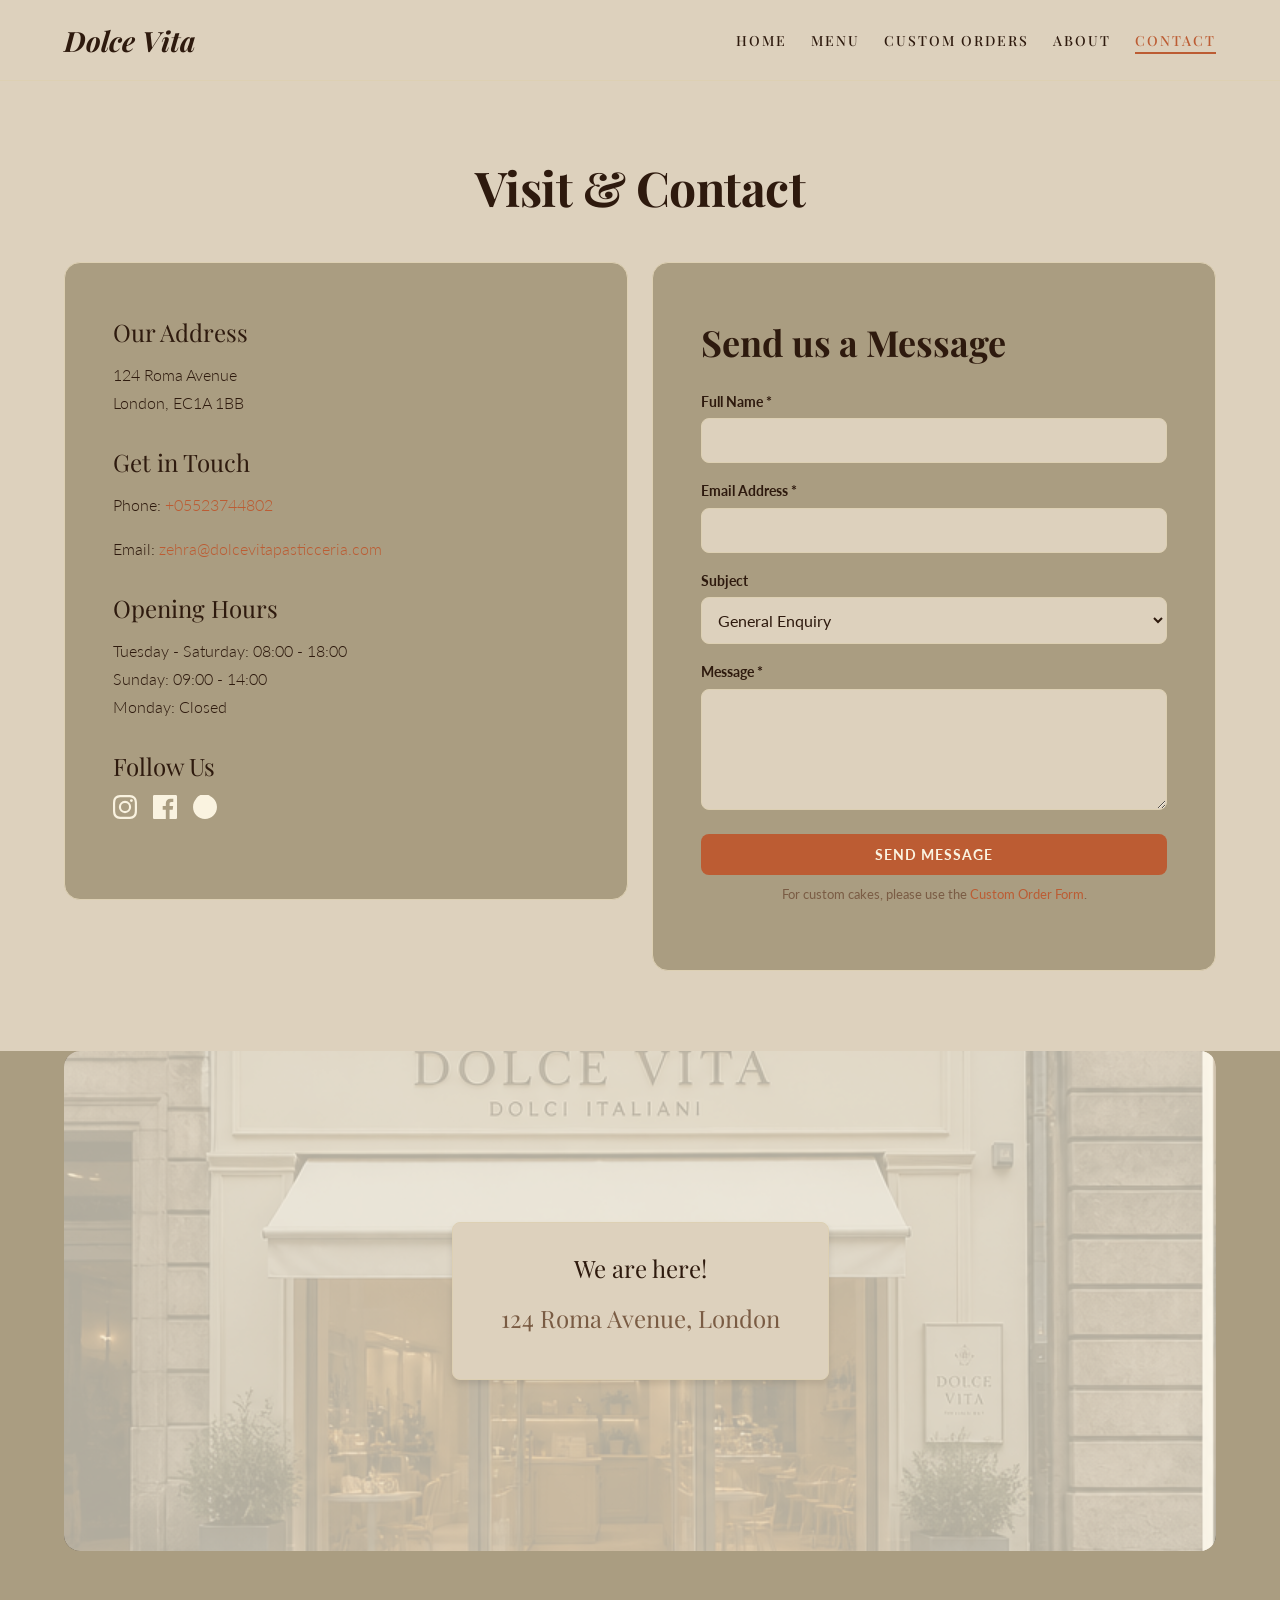
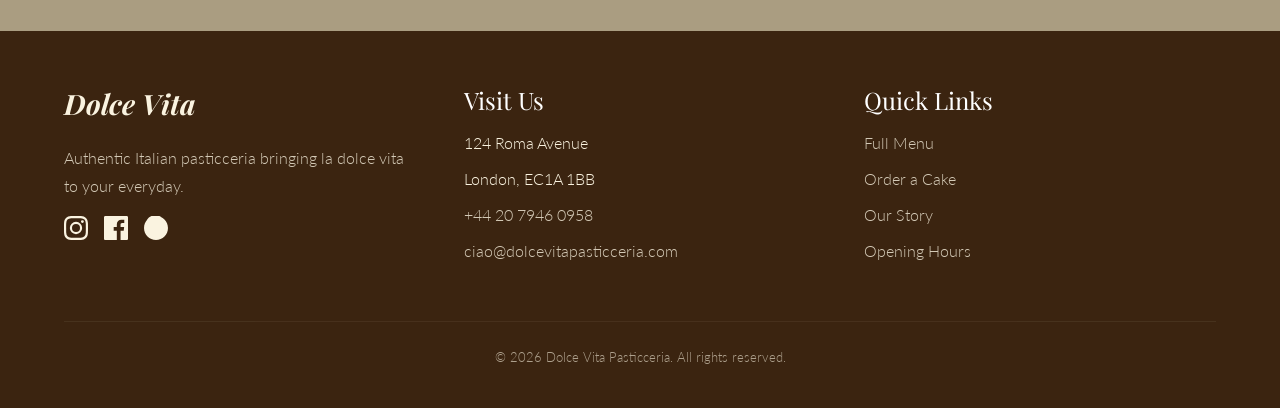
<file: contact.html>
<!DOCTYPE html>
<html lang="en">

<head>
  <meta charset="UTF-8">
  <meta name="viewport" content="width=device-width, initial-scale=1.0">
  <title>Visit & Contact | Dolce Vita Pasticceria</title>
  <meta name="description"
    content="Get in touch with Dolce Vita Pasticceria. Find our location, opening hours, contact details, and follow us on social media.">
  <link rel="stylesheet" href="styles.css">

  <!-- Structured Data for LocalBusiness -->
  <script type="application/ld+json">
  {
    "@context": "https://schema.org",
    "@type": "Bakery",
    "name": "Dolce Vita Pasticceria",
    "image": "https://picsum.photos/seed/bakery/1200/800",
    "@id": "",
    "url": "https://dolcevitapasticceria.com",
    "telephone": "+44 20 7946 0958",
    "address": {
      "@type": "PostalAddress",
      "streetAddress": "124 Roma Avenue",
      "addressLocality": "London",
      "postalCode": "EC1A 1BB",
      "addressCountry": "UK"
    }
  }
  </script>
</head>

<body>

  <!-- Navigation -->
  <header>
    <div class="container nav-container">
      <a href="index.html" class="logo">Dolce Vita</a>
      <nav>
        <ul class="nav-links">
          <li><a href="index.html">Home</a></li>
          <li><a href="menu.html">Menu</a></li>
          <li><a href="custom-orders.html">Custom Orders</a></li>
          <li><a href="about.html">About</a></li>
          <li><a href="contact.html">Contact</a></li>
        </ul>
      </nav>
    </div>
  </header>

  <main>
    <section class="section">
      <div class="container">
        <h1 class="text-center" style="margin-bottom: var(--space-xl);">Visit & Contact</h1>

        <div class="grid grid-2" style="align-items: start;">
          <!-- Info Blocks -->
          <div>
            <div class="contact-info">
              <div class="info-block">
                <h3>Our Address</h3>
                <p>124 Roma Avenue<br>London, EC1A 1BB</p>
              </div>
              <div class="info-block">
                <h3>Get in Touch</h3>
                <p>Phone: <a href="tel:5523744802">+05523744802</a></p>
                <p>Email: <a href="mailto:zehra@dolcevitapasticceria.com">zehra@dolcevitapasticceria.com</a></p>
              </div>
              <div class="info-block">
                <h3>Opening Hours</h3>
                <p>Tuesday - Saturday: 08:00 - 18:00<br>Sunday: 09:00 - 14:00<br>Monday: Closed</p>
              </div>
              <div class="info-block">
                <h3>Follow Us</h3>
                <div class="social-icons" style="margin-top: var(--space-xs);">
                  <a href="#" aria-label="Instagram">
                    <svg viewBox="0 0 24 24">
                      <path
                        d="M12 2.163c3.204 0 3.584.012 4.85.07 3.252.148 4.771 1.691 4.919 4.919.058 1.265.069 1.645.069 4.849 0 3.205-.012 3.584-.069 4.849-.149 3.225-1.664 4.771-4.919 4.919-1.266.058-1.644.07-4.85.07-3.204 0-3.584-.012-4.849-.07-3.26-.149-4.771-1.699-4.919-4.92-.058-1.265-.07-1.644-.07-4.849 0-3.204.013-3.583.07-4.849.149-3.227 1.664-4.771 4.919-4.919 1.266-.057 1.645-.069 4.849-.069zM12 0C8.741 0 8.333.014 7.053.072 2.695.272.273 2.69.073 7.052.014 8.333 0 8.741 0 12c0 3.259.014 3.668.072 4.948.2 4.358 2.618 6.78 6.98 6.98C8.333 23.986 8.741 24 12 24c3.259 0 3.668-.014 4.948-.072 4.354-.2 6.782-2.618 6.979-6.98.059-1.28.073-1.689.073-4.948 0-3.259-.014-3.667-.072-4.947-.196-4.354-2.617-6.78-6.979-6.98C15.668.014 15.259 0 12 0zm0 5.838a6.162 6.162 0 100 12.324 6.162 6.162 0 000-12.324zM12 16a4 4 0 110-8 4 4 0 010 8zm6.406-11.845a1.44 1.44 0 100 2.881 1.44 1.44 0 000-2.881z" />
                    </svg>
                  </a>
                  <a href="#" aria-label="Facebook">
                    <svg viewBox="0 0 24 24">
                      <path
                        d="M22.675 0h-21.35C.597 0 0 .597 0 1.325v21.351C0 23.403.597 24 1.325 24h11.495v-9.294H9.691v-3.622h3.129V8.413c0-3.1 1.893-4.788 4.659-4.788 1.325 0 2.463.099 2.795.143v3.24l-1.918.001c-1.504 0-1.795.715-1.795 1.763v2.313h3.587l-.467 3.622h-3.12V24h6.116c.73 0 1.323-.597 1.323-1.325V1.325C24 .597 23.403 0 22.675 0z" />
                    </svg>
                  </a>
                  <a href="#" aria-label="TripAdvisor">
                    <svg viewBox="0 0 24 24">
                      <path
                        d="M12.001 23.959c-6.617 0-11.98-5.362-11.98-11.979C.021 5.362 5.384 0 12.001 0c6.616 0 11.979 5.362 11.979 11.98 0 6.617-5.363 11.979-11.979 11.979zm7.042-8.318c-1.42 0-2.571-1.15-2.571-2.57s1.151-2.572 2.571-2.572 2.57 1.152 2.57 2.572-1.15 2.57-2.57 2.57zm-14.084 0c-1.42 0-2.571-1.15-2.571-2.57s1.151-2.572 2.571-2.572 2.57 1.152 2.57 2.572-1.15 2.57-2.57 2.57zm7.042 1.488c2.474 0 4.479-2.004 4.479-4.479s-2.005-4.479-4.479-4.479-4.479 2.004-4.479 4.479 2.005 4.479 4.479 4.479zm0 1.258c-4.464 0-8.232-2.885-9.664-6.953-1.21-3.447-.234-7.387 2.56-9.824 3.738-3.26 9.387-3.252 13.111.015 2.84 2.49 3.784 6.452 2.518 9.9-1.458 4.014-5.184 6.862-9.525 6.862zm0-4.043c-1.614 0-2.923-1.309-2.923-2.923 0-1.615 1.309-2.924 2.923-2.924s2.923 1.309 2.923 2.924c0 1.614-1.309 2.923-2.923 2.923z" />
                    </svg>
                  </a>
                </div>
              </div>
            </div>
          </div>

          <!-- Contact Form -->
          <div>
            <form id="contact-form" action="https://api.web3forms.com/submit" method="POST">
              <input type="hidden" name="access_key" value="695d9dad-4109-4db2-8c81-6d5deb1cad40">
              <h2 style="margin-bottom: var(--space-md);">Send us a Message</h2>
              <div class="form-group">
                <label for="contact-name">Full Name *</label>
                <input type="text" id="contact-name" name="name" required>
              </div>
              <div class="form-group">
                <label for="contact-email">Email Address *</label>
                <input type="email" id="contact-email" name="email" required>
              </div>
              <div class="form-group">
                <label for="contact-subject">Subject</label>
                <select id="contact-subject" name="contact-subject">
                  <option value="general">General Enquiry</option>
                  <option value="feedback">Feedback</option>
                  <option value="press">Press & Media</option>
                </select>
              </div>
              <div class="form-group">
                <label for="contact-message">Message *</label>
                <textarea id="contact-message" name="message" rows="5" required></textarea>
              </div>
              <button type="submit" class="btn btn-primary" style="width: 100%;">Send Message</button>
              <p class="meta-text" style="margin-top: var(--space-sm); text-align: center;">For custom cakes, please use
                the <a href="custom-orders.html">Custom Order Form</a>.</p>
            </form>
          </div>
        </div>
      </div>
    </section>

    <!-- Map Section -->
    <section class="section section-alt" style="padding-top: 0;">
      <div class="container">
        <div class="map-placeholder" style="height: 500px;">
          <div class="map-overlay">
            <h3>We are here!</h3>
            <p>124 Roma Avenue, London</p>
          </div>
        </div>
      </div>
    </section>
  </main>

  <!-- Footer -->
  <footer>
    <div class="container">
      <div class="footer-content">
        <div class="footer-brand">
          <h2 class="logo">Dolce Vita</h2>
          <p style="margin-top: var(--space-md); opacity: 0.8;">Authentic Italian pasticceria bringing la dolce vita to
            your everyday.</p>
          <div class="social-icons">
            <a href="#" aria-label="Instagram">
              <svg viewBox="0 0 24 24">
                <path
                  d="M12 2.163c3.204 0 3.584.012 4.85.07 3.252.148 4.771 1.691 4.919 4.919.058 1.265.069 1.645.069 4.849 0 3.205-.012 3.584-.069 4.849-.149 3.225-1.664 4.771-4.919 4.919-1.266.058-1.644.07-4.85.07-3.204 0-3.584-.012-4.849-.07-3.26-.149-4.771-1.699-4.919-4.92-.058-1.265-.07-1.644-.07-4.849 0-3.204.013-3.583.07-4.849.149-3.227 1.664-4.771 4.919-4.919 1.266-.057 1.645-.069 4.849-.069zM12 0C8.741 0 8.333.014 7.053.072 2.695.272.273 2.69.073 7.052.014 8.333 0 8.741 0 12c0 3.259.014 3.668.072 4.948.2 4.358 2.618 6.78 6.98 6.98C8.333 23.986 8.741 24 12 24c3.259 0 3.668-.014 4.948-.072 4.354-.2 6.782-2.618 6.979-6.98.059-1.28.073-1.689.073-4.948 0-3.259-.014-3.667-.072-4.947-.196-4.354-2.617-6.78-6.979-6.98C15.668.014 15.259 0 12 0zm0 5.838a6.162 6.162 0 100 12.324 6.162 6.162 0 000-12.324zM12 16a4 4 0 110-8 4 4 0 010 8zm6.406-11.845a1.44 1.44 0 100 2.881 1.44 1.44 0 000-2.881z" />
              </svg>
            </a>
            <a href="#" aria-label="Facebook">
              <svg viewBox="0 0 24 24">
                <path
                  d="M22.675 0h-21.35C.597 0 0 .597 0 1.325v21.351C0 23.403.597 24 1.325 24h11.495v-9.294H9.691v-3.622h3.129V8.413c0-3.1 1.893-4.788 4.659-4.788 1.325 0 2.463.099 2.795.143v3.24l-1.918.001c-1.504 0-1.795.715-1.795 1.763v2.313h3.587l-.467 3.622h-3.12V24h6.116c.73 0 1.323-.597 1.323-1.325V1.325C24 .597 23.403 0 22.675 0z" />
              </svg>
            </a>
            <a href="#" aria-label="TripAdvisor">
              <svg viewBox="0 0 24 24">
                <path
                  d="M12.001 23.959c-6.617 0-11.98-5.362-11.98-11.979C.021 5.362 5.384 0 12.001 0c6.616 0 11.979 5.362 11.979 11.98 0 6.617-5.363 11.979-11.979 11.979zm7.042-8.318c-1.42 0-2.571-1.15-2.571-2.57s1.151-2.572 2.571-2.572 2.57 1.152 2.57 2.572-1.15 2.57-2.57 2.57zm-14.084 0c-1.42 0-2.571-1.15-2.571-2.57s1.151-2.572 2.571-2.572 2.57 1.152 2.57 2.572-1.15 2.57-2.57 2.57zm7.042 1.488c2.474 0 4.479-2.004 4.479-4.479s-2.005-4.479-4.479-4.479-4.479 2.004-4.479 4.479 2.005 4.479 4.479 4.479zm0 1.258c-4.464 0-8.232-2.885-9.664-6.953-1.21-3.447-.234-7.387 2.56-9.824 3.738-3.26 9.387-3.252 13.111.015 2.84 2.49 3.784 6.452 2.518 9.9-1.458 4.014-5.184 6.862-9.525 6.862zm0-4.043c-1.614 0-2.923-1.309-2.923-2.923 0-1.615 1.309-2.924 2.923-2.924s2.923 1.309 2.923 2.924c0 1.614-1.309 2.923-2.923 2.923z" />
              </svg>
            </a>
          </div>
        </div>
        <div>
          <h3 style="color:white;">Visit Us</h3>
          <ul class="footer-links">
            <li>124 Roma Avenue</li>
            <li>London, EC1A 1BB</li>
            <li><a href="tel:+442079460958">+44 20 7946 0958</a></li>
            <li><a href="mailto:ciao@dolcevitapasticceria.com">ciao@dolcevitapasticceria.com</a></li>
          </ul>
        </div>
        <div>
          <h3 style="color:white;">Quick Links</h3>
          <ul class="footer-links">
            <li><a href="menu.html">Full Menu</a></li>
            <li><a href="custom-orders.html">Order a Cake</a></li>
            <li><a href="about.html">Our Story</a></li>
            <li><a href="contact.html">Opening Hours</a></li>
          </ul>
        </div>
      </div>
      <div class="copyright">
        <p>&copy;
          <script>document.write(new Date().getFullYear())</script> Dolce Vita Pasticceria. All rights reserved.
        </p>
      </div>
    </div>
  </footer>

  <script src="main.js"></script>
</body>

</html>
</file>
<file: styles.css>
@import url('https://fonts.googleapis.com/css2?family=Playfair+Display:ital,wght@0,400;0,700;1,400&family=Lato:wght@300;400;700&display=swap');

:root {
  /* Colors */
  --color-bg: #ddd1bd;
  --color-bg-alt: #aa9d81;
  --color-bg-dark: #3B2410;
  --color-accent: #bc5c33;
  --color-accent-hover: #a2b0b5;
  --color-gold: #2f2c2641;
  --color-gold-light: #F0D49A;
  --color-border: #DDD0B3;
  --color-text: #2E1A0E;
  --color-text-muted: #7A5C44;
  --color-text-light: #FAF3E0;

  /* Tag Colors */
  --color-tag-gf: #D4EDDA;
  --color-tag-gf-text: #1E6B35;
  --color-tag-v: #FFF3CD;
  --color-tag-v-text: #856404;
  --color-tag-vegan: #D1ECF1;
  --color-tag-vegan-text: #0C5460;

  /* Typography */
  --font-heading: 'Playfair Display', Georgia, serif;
  --font-body: 'Lato', Helvetica, Arial, sans-serif;

  /* Spacing Scale */
  --space-xs: 4px;
  --space-sm: 8px;
  --space-md: 16px;
  --space-lg: 24px;
  --space-xl: 48px;
  --space-2xl: 80px;
  --space-3xl: 128px;

  /* Borders & Radius */
  --radius-sm: 4px;
  --radius-md: 8px;
  --radius-lg: 16px;
  --border: 1px solid var(--color-border);
}

/* Reset */
* {
  box-sizing: border-box;
  margin: 0;
  padding: 0;
}

body {
  font-family: var(--font-body);
  font-size: 16px;
  font-weight: 300;
  line-height: 1.75;
  color: var(--color-text);
  background-color: var(--color-bg);
  min-height: 100vh;
  display: flex;
  flex-direction: column;
}

/* Typography elements */
h1,
h2,
h3,
h4 {
  font-family: var(--font-heading);
  color: var(--color-text);
}

h1 {
  font-size: 48px;
  font-weight: 700;
  letter-spacing: -0.5px;
  line-height: 1.1;
}

h2 {
  font-size: 36px;
  font-weight: 700;
  margin-bottom: var(--space-md);
}

h3 {
  font-size: 24px;
  font-weight: 400;
  margin-bottom: var(--space-sm);
}

h4 {
  font-size: 18px;
  font-weight: 400;
  font-style: italic;
  color: var(--color-text-muted);
}

p {
  margin-bottom: var(--space-md);
}

small,
.meta-text {
  font-size: 13px;
  font-weight: 400;
  color: var(--color-text-muted);
}

.italian-name {
  font-family: var(--font-heading);
  font-style: italic;
  color: var(--color-text);
  font-size: 20px;
}

.price {
  font-family: var(--font-body);
  font-size: 15px;
  font-weight: 700;
  color: var(--color-gold);
}

a {
  color: var(--color-accent);
  text-decoration: none;
  transition: color 0.2s;
}

a:hover {
  color: var(--color-accent-hover);
}

/* Layout Utilities */
.container {
  width: 100%;
  max-width: 1200px;
  margin: 0 auto;
  padding: 0 var(--space-lg);
}

.section {
  padding: var(--space-2xl) 0;
}

.section-alt {
  background-color: var(--color-bg-alt);
}

.text-center {
  text-align: center;
}

.grid {
  display: grid;
  gap: var(--space-lg);
}

.grid-2 {
  grid-template-columns: 1fr;
}

.grid-3 {
  grid-template-columns: 1fr;
}

.grid-4 {
  grid-template-columns: 1fr;
}

@media (min-width: 768px) {
  .grid-2 {
    grid-template-columns: repeat(2, 1fr);
  }

  .grid-3 {
    grid-template-columns: repeat(3, 1fr);
    gap: var(--space-xl);
  }

  .grid-4 {
    grid-template-columns: repeat(2, 1fr);
  }
}

@media (min-width: 1024px) {
  .grid-4 {
    grid-template-columns: repeat(4, 1fr);
  }
}

/* Navigation */
header {
  border-bottom: var(--border);
  background-color: var(--color-bg);
  position: sticky;
  top: 0;
  z-index: 100;
}

.nav-container {
  display: flex;
  justify-content: space-between;
  align-items: center;
  height: 80px;
}

.logo {
  font-family: var(--font-heading);
  font-style: italic;
  font-size: 28px;
  font-weight: 700;
  color: var(--color-text);
}

.nav-links {
  display: none;
  gap: var(--space-lg);
  list-style: none;
}

@media (min-width: 768px) {
  .nav-links {
    display: flex;
  }
}

.nav-links a {
  font-family: var(--font-body);
  font-size: 14px;
  font-family: var(--font-heading);
  font-weight: 500;
  letter-spacing: 2px;
  text-transform: uppercase;
  color: var(--color-text);
  position: relative;
  padding-bottom: 4px;
}

.nav-links a::after {
  content: '';
  position: absolute;
  width: 0;
  height: 2px;
  bottom: 0;
  left: 0;
  background-color: var(--color-accent);
  transition: width 0.3s ease;
}

.nav-links a:hover::after,
.nav-links a.active::after {
  width: 100%;
}

.nav-links a.active {
  color: var(--color-accent);
}

/* Buttons */
.btn {
  display: inline-block;
  padding: 12px 28px;
  border-radius: var(--radius-md);
  font-family: var(--font-body);
  font-size: 14px;
  font-weight: 700;
  letter-spacing: 1px;
  text-transform: uppercase;
  border: none;
  cursor: pointer;
  transition: all 0.2s ease;
  text-align: center;
}

.btn-primary {
  background: var(--color-accent);
  color: var(--color-text-light);
}

.btn-primary:hover {
  background: var(--color-accent-hover);
  color: var(--color-text-light);
  transform: translateY(-1px);
}

.btn-ghost {
  background: transparent;
  color: var(--color-accent);
  border: 1px solid var(--color-accent);
}

.btn-ghost:hover {
  background: var(--color-accent);
  color: var(--color-text-light);
}

/* Hero Section */
.hero {
  position: relative;
  height: 80vh;
  min-height: 600px;
  display: flex;
  align-items: center;
  justify-content: center;
  text-align: center;
  background-size: cover;
  background-position: center;
  color: var(--color-text-light);
}

.hero::before {
  content: '';
  position: absolute;
  top: 0;
  left: 0;
  right: 0;
  bottom: 0;
  background: rgba(46, 26, 14, 0.6);
}

.hero-content {
  position: relative;
  z-index: 1;
  max-width: 800px;
  padding: var(--space-lg);
}

.hero h1 {
  color: var(--color-text-light);
  margin-bottom: var(--space-md);
}

.hero p {
  font-size: 20px;
  margin-bottom: var(--space-xl);
}

.hero-btns {
  display: flex;
  gap: var(--space-md);
  justify-content: center;
  flex-wrap: wrap;
}

/* Cards */
.card {
  background: var(--color-bg-alt);
  border-radius: var(--radius-lg);
  overflow: hidden;
  box-shadow: 0 4px 6px rgba(0, 0, 0, 0.05);
  transition: transform 0.2s ease;
}

.card:hover {
  transform: translateY(-4px);
}

.card-img {
  width: 100%;
  height: 200px;
  object-fit: cover;
}

.card-content {
  padding: var(--space-lg);
}

.card-header {
  display: flex;
  justify-content: space-between;
  align-items: flex-start;
  margin-bottom: var(--space-sm);
}

.tags {
  display: flex;
  gap: var(--space-xs);
  margin-top: var(--space-sm);
  flex-wrap: wrap;
}

.tag {
  font-size: 11px;
  padding: 2px 8px;
  border-radius: var(--radius-sm);
  font-weight: 700;
  text-transform: uppercase;
  letter-spacing: 0.5px;
}

.tag-gf {
  background: var(--color-tag-gf);
  color: var(--color-tag-gf-text);
}

.tag-v {
  background: var(--color-tag-v);
  color: var(--color-tag-v-text);
}

.tag-vegan {
  background: var(--color-tag-vegan);
  color: var(--color-tag-vegan-text);
}

/* Menu Filtering */
.filter-bar {
  display: flex;
  gap: var(--space-md);
  justify-content: center;
  flex-wrap: wrap;
  margin-bottom: var(--space-xl);
}

.filter-btn {
  background: transparent;
  border: 1px solid var(--color-border);
  padding: 8px 16px;
  border-radius: var(--radius-md);
  cursor: pointer;
  font-family: var(--font-body);
  color: var(--color-text);
  transition: all 0.2s ease;
}

.filter-btn:hover,
.filter-btn.active {
  background: var(--color-accent);
  color: var(--color-text-light);
  border-color: var(--color-accent);
}

/* Menu Item Animation */
.menu-item {
  transition: opacity 0.25s ease, transform 0.25s ease;
  opacity: 1;
  transform: translateY(0);
}

.menu-item.hidden {
  display: none;
}

.menu-item.filtering {
  opacity: 0;
  transform: translateY(8px);
}

/* Forms */
form {
  background: var(--color-bg-alt);
  padding: var(--space-xl);
  border-radius: var(--radius-lg);
  border: var(--border);
}

.form-group {
  margin-bottom: var(--space-md);
}

label {
  display: block;
  font-weight: 700;
  margin-bottom: var(--space-xs);
  font-size: 14px;
}

input,
select,
textarea {
  width: 100%;
  padding: 12px;
  border: 1px solid var(--color-border);
  border-radius: var(--radius-md);
  font-family: var(--font-body);
  font-size: 16px;
  background: var(--color-bg);
  color: var(--color-text);
}

input:focus,
select:focus,
textarea:focus {
  outline: none;
  border-color: var(--color-accent);
  box-shadow: 0 0 0 2px rgba(193, 68, 14, 0.1);
}

.form-row {
  display: grid;
  grid-template-columns: 1fr;
  gap: var(--space-md);
}

@media (min-width: 768px) {
  .form-row {
    grid-template-columns: 1fr 1fr;
  }
}

.form-success {
  display: none;
  background: var(--color-bg-alt);
  padding: var(--space-xl);
  border-radius: var(--radius-lg);
  border: 1px solid var(--color-gold);
  text-align: center;
}

/* Tables */
table {
  width: 100%;
  border-collapse: collapse;
  margin-bottom: var(--space-lg);
}

th,
td {
  padding: var(--space-md);
  border-bottom: var(--border);
  text-align: left;
}

tr:nth-child(even) {
  background-color: var(--color-bg-alt);
}

/* Footer */
footer {
  background-color: var(--color-bg-dark);
  color: var(--color-text-light);
  padding: var(--space-xl) 0 var(--space-lg);
  margin-top: auto;
}

.footer-content {
  display: grid;
  grid-template-columns: 1fr;
  gap: var(--space-xl);
  margin-bottom: var(--space-xl);
}

@media (min-width: 768px) {
  .footer-content {
    grid-template-columns: 1fr 1fr 1fr;
  }
}

.footer-brand h2 {
  color: var(--color-text-light);
}

.footer-links {
  list-style: none;
}

.footer-links li {
  margin-bottom: var(--space-sm);
}

.footer-links a {
  color: var(--color-text-light);
  opacity: 0.8;
}

.footer-links a:hover {
  opacity: 1;
  color: var(--color-gold);
}

.social-icons {
  display: flex;
  gap: var(--space-md);
  margin-top: var(--space-md);
}

.social-icons a {
  color: var(--color-text-light);
}

.social-icons a:hover {
  color: var(--color-gold);
}

.social-icons svg {
  width: 24px;
  height: 24px;
  fill: currentColor;
}

.copyright {
  text-align: center;
  border-top: 1px solid rgba(250, 243, 224, 0.1);
  padding-top: var(--space-lg);
  font-size: 13px;
  opacity: 0.6;
}

/* Seasonal Banner */
.seasonal-banner {
  background-color: var(--color-gold-light);
  color: var(--color-text);
  padding: var(--space-sm) var(--space-lg);
  text-align: center;
  position: relative;
  font-weight: 700;
  display: none;
}

.banner-close {
  position: absolute;
  right: var(--space-lg);
  top: 50%;
  transform: translateY(-50%);
  background: none;
  border: none;
  font-size: 20px;
  cursor: pointer;
  color: var(--color-text);
}

/* Gallery Lightbox */
.gallery-grid {
  display: grid;
  grid-template-columns: repeat(2, 1fr);
  gap: var(--space-md);
}

@media (min-width: 768px) {
  .gallery-grid {
    grid-template-columns: repeat(3, 1fr);
  }
}

@media (min-width: 1024px) {
  .gallery-grid {
    grid-template-columns: repeat(4, 1fr);
  }
}

.gallery-item {
  cursor: pointer;
  overflow: hidden;
  border-radius: var(--radius-md);
  aspect-ratio: 1;
}

.gallery-item img {
  width: 100%;
  height: 100%;
  object-fit: cover;
  transition: transform 0.3s ease;
}

.gallery-item:hover img {
  transform: scale(1.05);
}

.lightbox {
  position: fixed;
  top: 0;
  left: 0;
  right: 0;
  bottom: 0;
  background: rgba(46, 26, 14, 0.92);
  display: flex;
  justify-content: center;
  align-items: center;
  z-index: 1000;
  opacity: 0;
  pointer-events: none;
  transition: opacity 0.3s ease;
}

.lightbox.active {
  opacity: 1;
  pointer-events: auto;
}

.lightbox-content {
  position: relative;
  max-width: 90vw;
  max-height: 90vh;
  transform: scale(0.95);
  transition: transform 0.3s ease;
}

.lightbox.active .lightbox-content {
  transform: scale(1);
}

.lightbox img {
  max-width: 100%;
  max-height: 90vh;
  border-radius: var(--radius-md);
  box-shadow: 0 10px 30px rgba(0, 0, 0, 0.5);
}

.lightbox-close {
  position: absolute;
  top: -40px;
  right: 0;
  color: var(--color-text-light);
  font-size: 30px;
  cursor: pointer;
  background: none;
  border: none;
}

.lightbox-prev,
.lightbox-next {
  position: absolute;
  top: 50%;
  transform: translateY(-50%);
  background: rgba(250, 243, 224, 0.2);
  color: var(--color-text-light);
  border: none;
  width: 50px;
  height: 50px;
  border-radius: 50%;
  font-size: 24px;
  cursor: pointer;
  display: flex;
  justify-content: center;
  align-items: center;
  transition: background 0.2s;
}

.lightbox-prev:hover,
.lightbox-next:hover {
  background: rgba(250, 243, 224, 0.4);
}

.lightbox-prev {
  left: var(--space-lg);
}

.lightbox-next {
  right: var(--space-lg);
}

/* Steps */
.steps {
  display: flex;
  flex-direction: column;
  gap: var(--space-xl);
  counter-reset: step-counter;
}

@media (min-width: 768px) {
  .steps {
    flex-direction: row;
  }
}

.step {
  flex: 1;
  text-align: center;
  position: relative;
}

.step::before {
  counter-increment: step-counter;
  content: counter(step-counter);
  width: 48px;
  height: 48px;
  background: var(--color-gold-light);
  color: var(--color-text);
  font-family: var(--font-heading);
  font-size: 24px;
  border-radius: 50%;
  display: flex;
  justify-content: center;
  align-items: center;
  margin: 0 auto var(--space-md);
}

/* Values */
.values-grid {
  display: grid;
  gap: var(--space-xl);
}

@media (min-width: 768px) {
  .values-grid {
    grid-template-columns: repeat(3, 1fr);
    text-align: center;
  }
}

.value-icon {
  width: 64px;
  height: 64px;
  background: var(--color-bg-alt);
  border-radius: 50%;
  display: flex;
  justify-content: center;
  align-items: center;
  margin: 0 auto var(--space-md);
  color: var(--color-accent);
}

.value-icon svg {
  width: 32px;
  height: 32px;
}

/* Contact info blocks */
.contact-info {
  background: var(--color-bg-alt);
  padding: var(--space-xl);
  border-radius: var(--radius-lg);
  border: var(--border);
  height: 100%;
}

.info-block {
  margin-bottom: var(--space-lg);
}

/* Map placeholder */
.map-placeholder {
  width: 100%;
  height: 400px;
  background-color: var(--color-border);
  border-radius: var(--radius-lg);
  display: flex;
  justify-content: center;
  align-items: center;
  color: var(--color-text-muted);
  font-family: var(--font-heading);
  font-size: 24px;
  position: relative;
  overflow: hidden;
  background-image: url(imagess/dolce_vita_1.png);
  background-size: cover;
  background-position: center;
}

.map-placeholder::before {
  content: '';
  position: absolute;
  top: 0;
  left: 0;
  right: 0;
  bottom: 0;
  background: rgba(250, 243, 224, 0.7);
}

.map-overlay {
  position: relative;
  z-index: 1;
  background: var(--color-bg);
  padding: var(--space-lg) var(--space-xl);
  border-radius: var(--radius-md);
  border: var(--border);
  text-align: center;
  box-shadow: 0 4px 6px rgba(0, 0, 0, 0.1);
}

/* Testimonials */
.testimonial {
  background: var(--color-bg);
  padding: var(--space-xl);
  border-radius: var(--radius-lg);
  text-align: center;
  border: var(--border);
}

.stars {
  color: var(--color-gold);
  margin-bottom: var(--space-md);
}

.quote {
  font-family: var(--font-heading);
  font-size: 18px;
  font-style: italic;
  margin-bottom: var(--space-md);
}

.staff-img {
  width: 120px;
  height: 120px;
  border-radius: 50%;
  object-fit: cover;
  margin: 0 auto var(--space-md);
  display: block;
}
</file>
